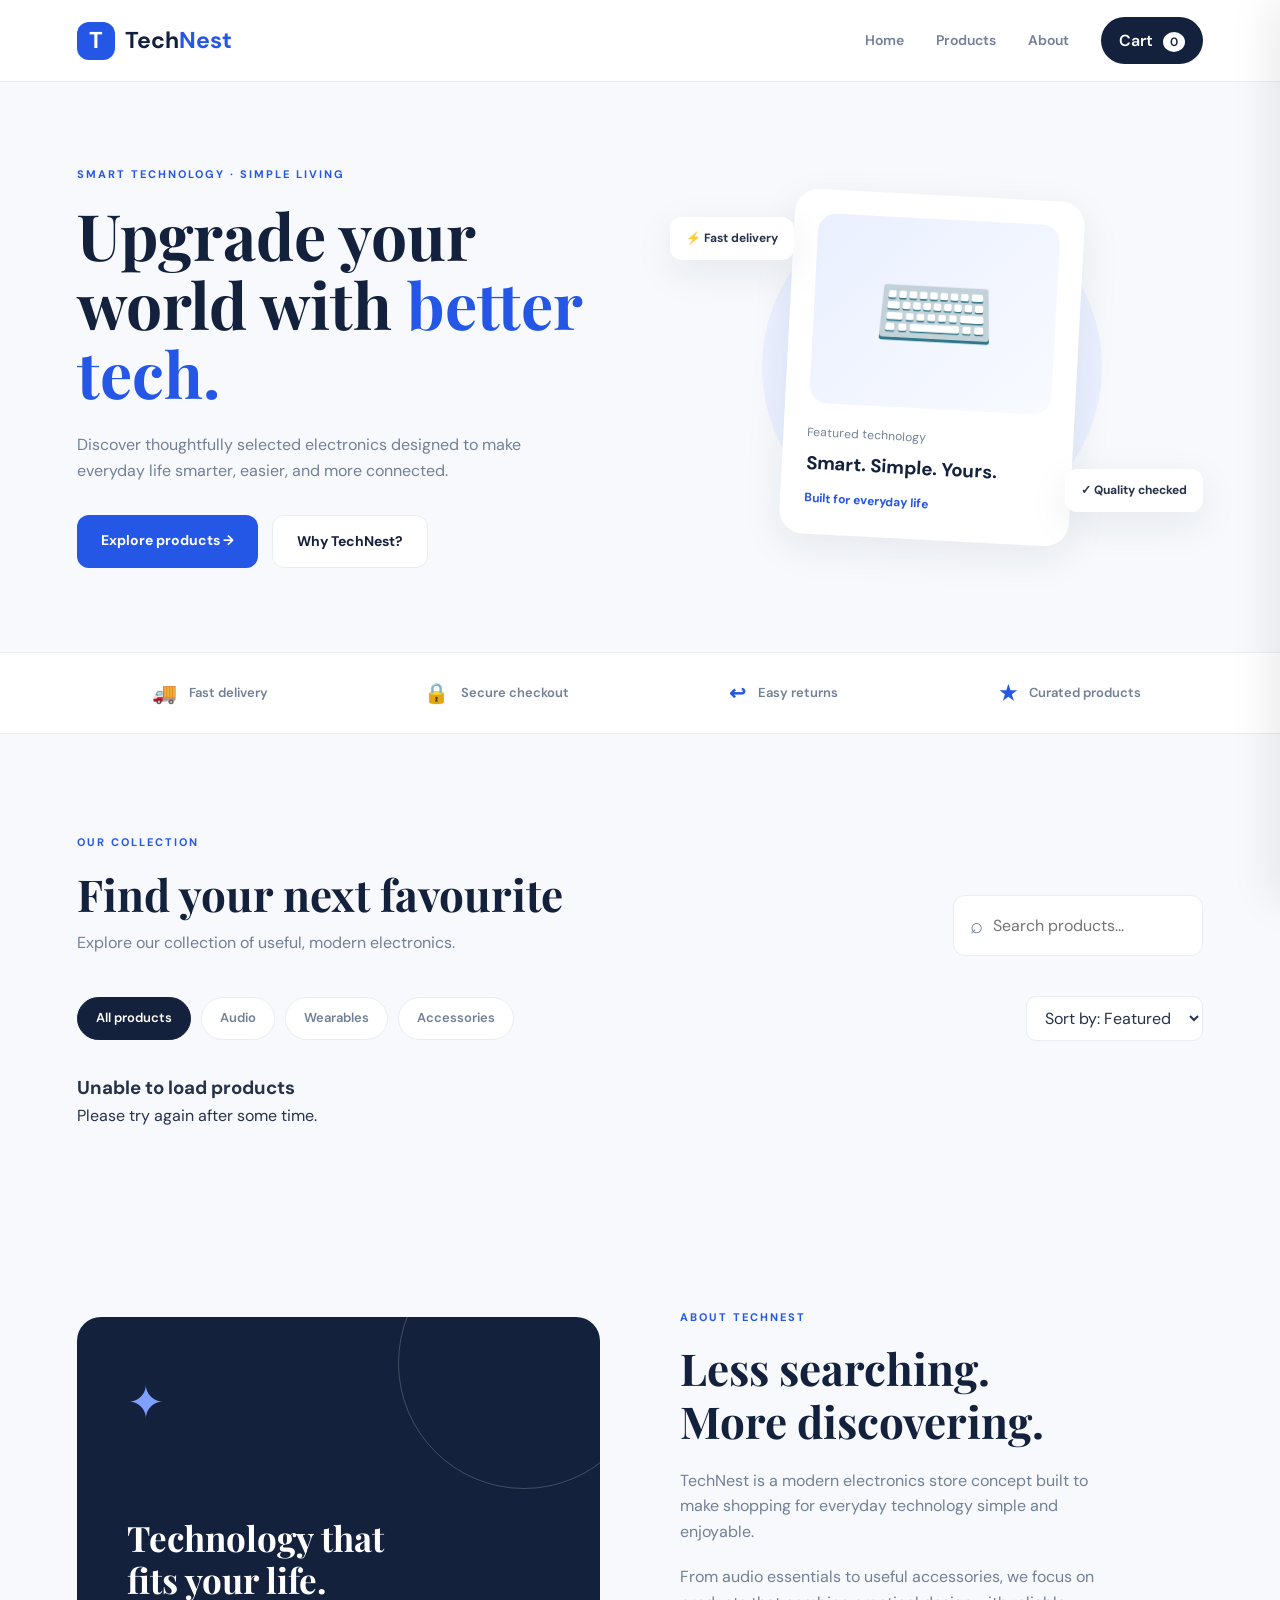
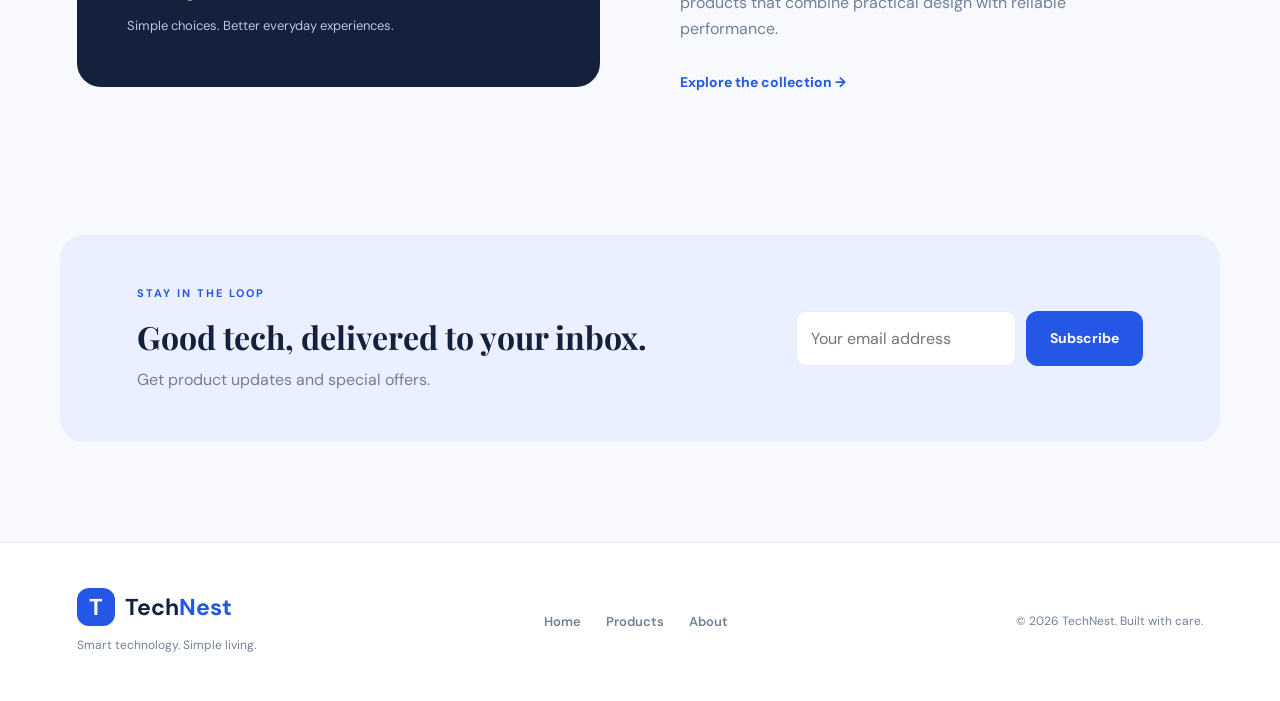
<file: index.html>
<!DOCTYPE html>
<html lang="en">
<head>
    <meta charset="UTF-8">
    <meta name="viewport" content="width=device-width, initial-scale=1.0">
    <meta http-equiv="refresh" content="0; url=frontend/index.html">
    <title>TechNest Store</title>
</head>
<body>
    <p>Loading TechNest Store...</p>

    <script>
        window.location.href = "frontend/index.html";
    </script>
</body>
</html>
</file>
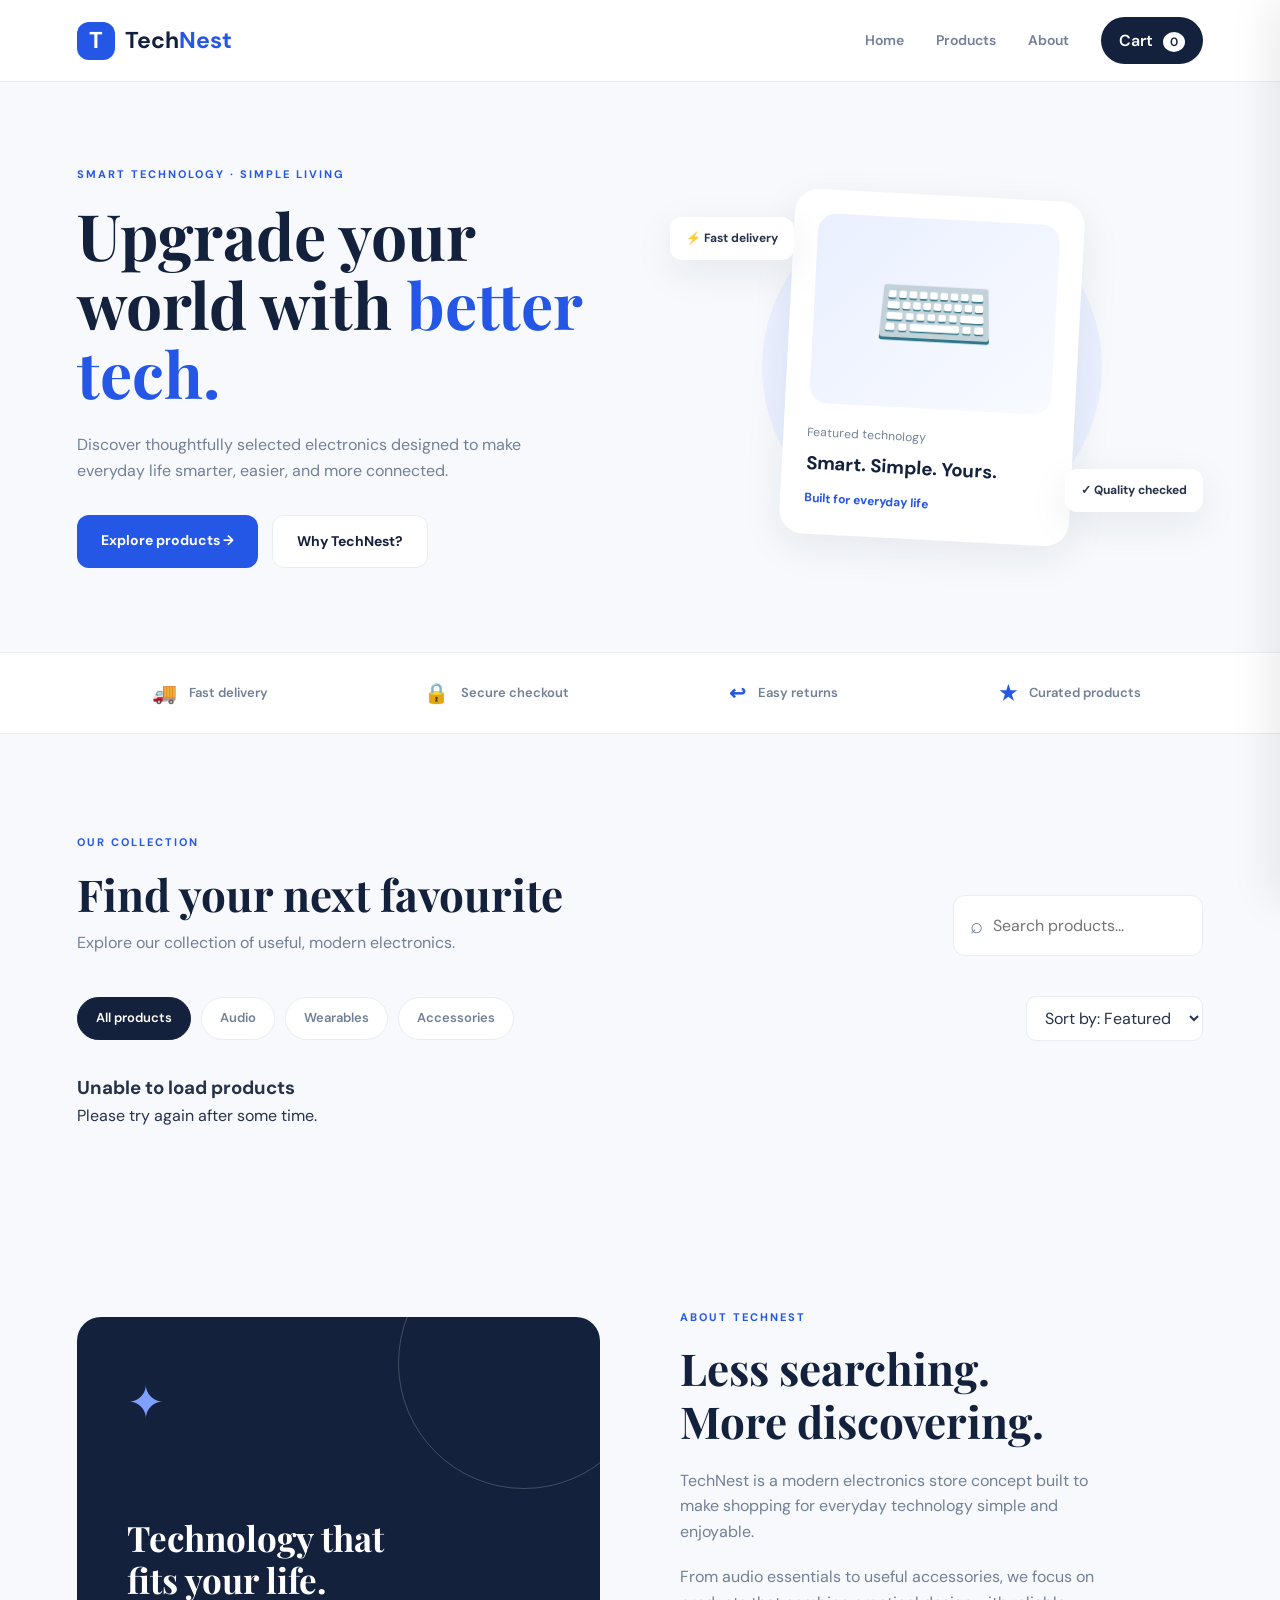
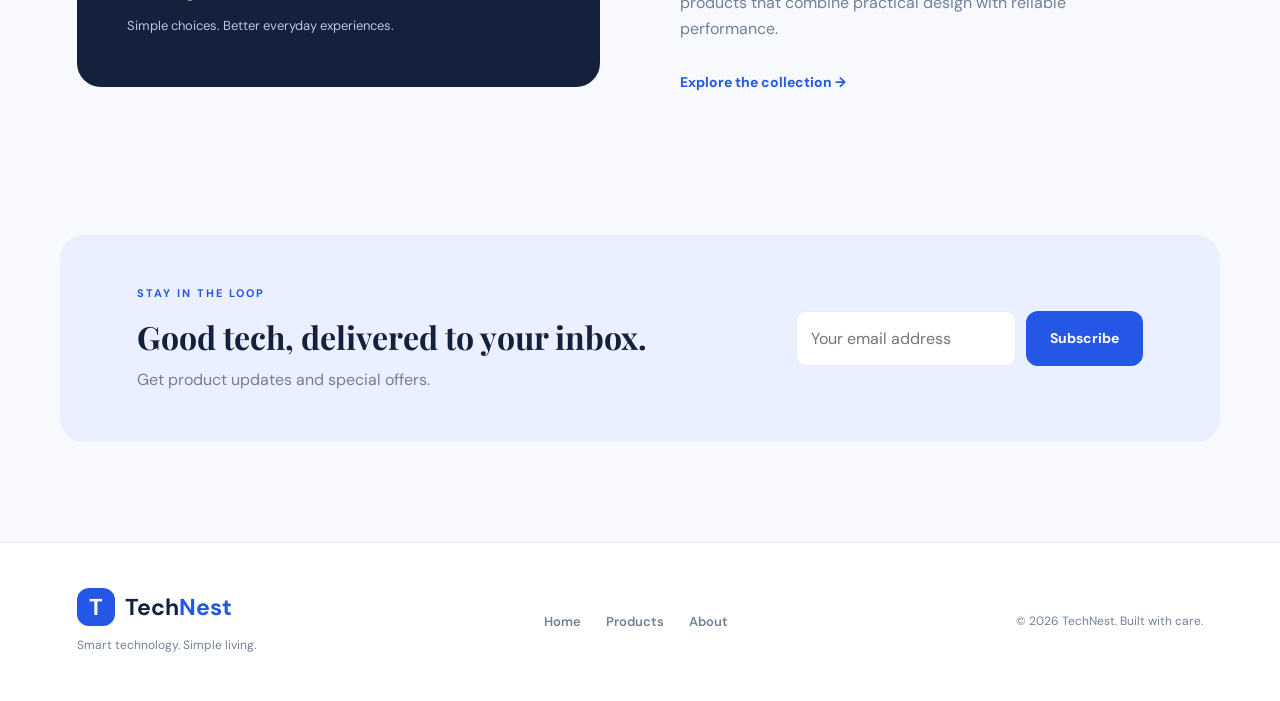
<file: frontend/index.html>
<!DOCTYPE html>
<html lang="en">
<head>
  <meta charset="UTF-8">
  <meta name="viewport" content="width=device-width, initial-scale=1.0">
  <meta name="description" content="TechNest - Discover smart technology and everyday electronics.">
  <title>TechNest | Smart Electronics Store</title>
  <link rel="stylesheet" href="style.css">
</head>
<body>

  <!-- ================= NAVBAR ================= -->

  <header class="navbar">
    <a href="#home" class="logo">
      <span class="logo-icon">T</span>
      <span>Tech<span>Nest</span></span>
    </a>

    <nav class="nav-links" id="navLinks">
      <a href="#home">Home</a>
      <a href="#products">Products</a>
      <a href="#about">About</a>

      <button class="nav-cart" id="navCartBtn">
        Cart <span id="cartCount">0</span>
      </button>
    </nav>

    <button class="menu-btn" id="menuBtn" aria-label="Open menu">
      ☰
    </button>
  </header>


  <main>

    <!-- ================= HERO ================= -->

    <section class="hero" id="home">

      <div class="hero-content">

        <p class="eyebrow">
          SMART TECHNOLOGY · SIMPLE LIVING
        </p>

        <h1>
          Upgrade your world with <span>better tech.</span>
        </h1>

        <p class="hero-text">
          Discover thoughtfully selected electronics designed to make
          everyday life smarter, easier, and more connected.
        </p>

        <div class="hero-actions">

          <a href="#products" class="btn btn-primary">
            Explore products →
          </a>

          <a href="#about" class="btn btn-secondary">
            Why TechNest?
          </a>

        </div>

      </div>


      <div class="hero-visual">

        <div class="hero-circle"></div>

        <div class="hero-card">

          <div class="product-art laptop-art">
            ⌨️
          </div>

          <p>Featured technology</p>

          <h3>Smart. Simple. Yours.</h3>

          <span class="hero-price">
            Built for everyday life
          </span>

        </div>

        <div class="floating-tag tag-one">
          ⚡ Fast delivery
        </div>

        <div class="floating-tag tag-two">
          ✓ Quality checked
        </div>

      </div>

    </section>


    <!-- ================= TRUST STRIP ================= -->

    <section class="trust-strip">

      <div>
        <strong>🚚</strong>
        <span>Fast delivery</span>
      </div>

      <div>
        <strong>🔒</strong>
        <span>Secure checkout</span>
      </div>

      <div>
        <strong>↩</strong>
        <span>Easy returns</span>
      </div>

      <div>
        <strong>★</strong>
        <span>Curated products</span>
      </div>

    </section>


    <!-- ================= PRODUCTS ================= -->

    <section class="products-section" id="products">

      <div class="section-heading">

        <div>

          <p class="eyebrow">
            OUR COLLECTION
          </p>

          <h2>
            Find your next favourite
          </h2>

          <p>
            Explore our collection of useful, modern electronics.
          </p>

        </div>


        <div class="search-box">

          <span>⌕</span>

          <input
            type="search"
            id="searchInput"
            placeholder="Search products..."
          >

        </div>

      </div>


      <div class="filter-row">

        <div class="category-filters" id="categoryFilters">

          <button
            class="filter-btn active"
            data-category="All"
          >
            All products
          </button>

          <button
            class="filter-btn"
            data-category="Audio"
          >
            Audio
          </button>

          <button
            class="filter-btn"
            data-category="Wearables"
          >
            Wearables
          </button>

          <button
            class="filter-btn"
            data-category="Accessories"
          >
            Accessories
          </button>

        </div>


        <select
          id="sortSelect"
          class="sort-select"
          aria-label="Sort products"
        >

          <option value="default">
            Sort by: Featured
          </option>

          <option value="low">
            Price: Low to high
          </option>

          <option value="high">
            Price: High to low
          </option>

          <option value="rating">
            Top rated
          </option>

        </select>

      </div>


      <!-- Products will be loaded from backend -->

      <div
        class="product-grid"
        id="productGrid"
      ></div>


      <p
        class="empty-state"
        id="emptyState"
      >
        No products found. Try another search.
      </p>

    </section>


    <!-- ================= ABOUT ================= -->

    <section class="about-section" id="about">

      <div class="about-visual">

        <div class="about-icon">
          ✦
        </div>

        <h3>
          Technology that<br>
          fits your life.
        </h3>

        <p>
          Simple choices. Better everyday experiences.
        </p>

      </div>


      <div class="about-content">

        <p class="eyebrow">
          ABOUT TECHNEST
        </p>

        <h2>
          Less searching.<br>
          More discovering.
        </h2>

        <p>
          TechNest is a modern electronics store concept built to make
          shopping for everyday technology simple and enjoyable.
        </p>

        <p>
          From audio essentials to useful accessories, we focus on
          products that combine practical design with reliable performance.
        </p>

        <a href="#products" class="text-link">
          Explore the collection →
        </a>

      </div>

    </section>


    <!-- ================= NEWSLETTER ================= -->

    <section class="newsletter">

      <div>

        <p class="eyebrow">
          STAY IN THE LOOP
        </p>

        <h2>
          Good tech, delivered to your inbox.
        </h2>

        <p>
          Get product updates and special offers.
        </p>

      </div>


      <form
        class="newsletter-form"
        id="newsletterForm"
      >

        <input
          type="email"
          id="emailInput"
          placeholder="Your email address"
          required
        >

        <button
          type="submit"
          class="btn btn-primary"
        >
          Subscribe
        </button>

      </form>

    </section>

  </main>


  <!-- ================= FOOTER ================= -->

  <footer class="footer">

    <div>

      <a href="#home" class="logo footer-logo">

        <span class="logo-icon">
          T
        </span>

        <span>
          Tech<span>Nest</span>
        </span>

      </a>

      <p>
        Smart technology. Simple living.
      </p>

    </div>


    <div class="footer-links">

      <a href="#home">Home</a>
      <a href="#products">Products</a>
      <a href="#about">About</a>

    </div>


    <p class="copyright">
      © 2026 TechNest. Built with care.
    </p>

  </footer>


  <!-- ================= CART OVERLAY ================= -->

  <div
    class="cart-overlay"
    id="cartOverlay"
  ></div>


  <!-- ================= CART DRAWER ================= -->

  <aside
    class="cart-drawer"
    id="cartDrawer"
  >

    <div class="cart-header">

      <div>

        <p class="eyebrow">
          YOUR BAG
        </p>

        <h2>
          Shopping cart
        </h2>

      </div>


      <button
        class="close-cart"
        id="closeCart"
        aria-label="Close cart"
      >
        ×
      </button>

    </div>


    <div
      class="cart-items"
      id="cartItems"
    ></div>


    <div class="cart-footer">

      <div class="cart-total">

        <span>
          Total
        </span>

        <strong id="cartTotal">
          ₹0
        </strong>

      </div>


      <button
        class="btn btn-primary checkout-btn"
        id="checkoutBtn"
      >
        Proceed to checkout
      </button>

    </div>

  </aside>


  <!-- ================= PRODUCT DETAILS MODAL ================= -->

  <div
    class="product-modal"
    id="productModal"
    aria-hidden="true"
  >

    <div
      class="product-modal-content"
      role="dialog"
      aria-modal="true"
      aria-labelledby="modalProductName"
    >

      <!-- Close button -->

      <button
        type="button"
        class="product-modal-close"
        id="closeProductModal"
        aria-label="Close product details"
      >
        ×
      </button>


      <!-- Product image / emoji -->

      <div
        class="product-modal-image"
        id="modalProductImage"
      >
        🎧
      </div>


      <!-- Product information -->

      <div class="product-modal-info">

        <span
          class="product-category"
          id="modalProductCategory"
        >
          Audio
        </span>


        <h2 id="modalProductName">
          Product Name
        </h2>


        <div
          class="product-rating"
          id="modalProductRating"
        >
          ★ 4.8
        </div>


        <p
          class="product-modal-description"
          id="modalProductDescription"
        >
          Product description will appear here.
        </p>


        <div
          class="product-modal-price"
          id="modalProductPrice"
        >
          ₹2,499
        </div>


        <button
          type="button"
          class="modal-add-btn"
          id="modalAddToCart"
        >
          Add to Cart
        </button>

      </div>

    </div>

  </div>


  <!-- ================= TOAST ================= -->

  <div
    class="toast"
    id="toast"
  ></div>


  <!-- ================= JAVASCRIPT ================= -->

  <script src="app.js"></script>

</body>
</html>
</file>
<file: frontend/style.css>
@import url('https://fonts.googleapis.com/css2?family=DM+Sans:wght@400;500;600;700&family=Playfair+Display:wght@600;700&display=swap');

:root {
  --primary: #2457e6;
  --primary-dark: #1741b5;
  --dark: #14213d;
  --text: #25324a;
  --muted: #718096;
  --bg: #f7f9fc;
  --white: #ffffff;
  --border: #e8edf5;
  --soft-blue: #eaf0ff;
  --shadow: 0 12px 40px rgba(20, 33, 61, 0.08);
}

* {
  margin: 0;
  padding: 0;
  box-sizing: border-box;
}

html {
  scroll-behavior: smooth;
}

body {
  font-family: 'DM Sans', sans-serif;
  color: var(--text);
  background: var(--bg);
  line-height: 1.6;
}

a {
  text-decoration: none;
  color: inherit;
}

button,
input,
select {
  font: inherit;
}

button {
  cursor: pointer;
}

.navbar {
  height: 82px;
  display: flex;
  align-items: center;
  justify-content: space-between;
  padding: 0 6%;
  background: var(--white);
  border-bottom: 1px solid var(--border);
  position: sticky;
  top: 0;
  z-index: 100;
}

.logo {
  display: flex;
  align-items: center;
  gap: 10px;
  font-size: 23px;
  font-weight: 700;
  color: var(--dark);
}

.logo > span:last-child > span {
  color: var(--primary);
}

.logo-icon {
  width: 38px;
  height: 38px;
  display: grid;
  place-items: center;
  background: var(--primary);
  color: white;
  border-radius: 12px;
  font-weight: 700;
}

.nav-links {
  display: flex;
  align-items: center;
  gap: 32px;
}

.nav-links a {
  color: var(--muted);
  font-size: 14px;
  font-weight: 600;
  transition: color 0.2s;
}

.nav-links a:hover {
  color: var(--primary);
}

.nav-cart {
  background: var(--dark);
  color: white;
  border: none;
  border-radius: 30px;
  padding: 11px 18px;
  font-weight: 600;
}

.nav-cart span {
  background: white;
  color: var(--dark);
  border-radius: 50%;
  padding: 2px 7px;
  margin-left: 6px;
  font-size: 12px;
}

.menu-btn {
  display: none;
  background: none;
  border: none;
  font-size: 25px;
  color: var(--dark);
}

.hero {
  max-width: 1280px;
  margin: auto;
  min-height: 570px;
  display: grid;
  grid-template-columns: 1fr 1fr;
  align-items: center;
  gap: 40px;
  padding: 80px 6%;
}

.eyebrow {
  color: var(--primary);
  font-size: 11px;
  font-weight: 700;
  letter-spacing: 2px;
  margin-bottom: 16px;
}

.hero h1 {
  font-family: 'Playfair Display', serif;
  font-size: clamp(42px, 5vw, 68px);
  line-height: 1.08;
  color: var(--dark);
  max-width: 600px;
}

.hero h1 span {
  color: var(--primary);
}

.hero-text {
  color: var(--muted);
  font-size: 16px;
  max-width: 470px;
  margin: 25px 0 32px;
}

.hero-actions {
  display: flex;
  flex-wrap: wrap;
  gap: 14px;
}

.btn {
  display: inline-block;
  border: none;
  border-radius: 12px;
  padding: 14px 24px;
  font-weight: 700;
  font-size: 14px;
  transition: 0.2s;
}

.btn-primary {
  background: var(--primary);
  color: white;
}

.btn-primary:hover {
  background: var(--primary-dark);
  transform: translateY(-2px);
}

.btn-secondary {
  background: white;
  color: var(--dark);
  border: 1px solid var(--border);
}

.btn-secondary:hover {
  border-color: var(--primary);
  color: var(--primary);
}

.hero-visual {
  position: relative;
  min-height: 380px;
  display: grid;
  place-items: center;
}

.hero-circle {
  position: absolute;
  width: 340px;
  height: 340px;
  border-radius: 50%;
  background: var(--soft-blue);
}

.hero-card {
  position: relative;
  width: 290px;
  padding: 24px;
  background: white;
  border-radius: 24px;
  box-shadow: var(--shadow);
  transform: rotate(3deg);
  z-index: 1;
}

.product-art {
  height: 190px;
  display: grid;
  place-items: center;
  font-size: 100px;
  background: linear-gradient(135deg, #eaf0ff, #f8faff);
  border-radius: 18px;
  margin-bottom: 20px;
}

.hero-card p {
  font-size: 12px;
  color: var(--muted);
}

.hero-card h3 {
  color: var(--dark);
  margin: 6px 0;
}

.hero-price {
  color: var(--primary);
  font-size: 12px;
  font-weight: 700;
}

.floating-tag {
  position: absolute;
  background: white;
  padding: 12px 16px;
  border-radius: 12px;
  box-shadow: var(--shadow);
  font-size: 12px;
  font-weight: 700;
  z-index: 2;
}

.tag-one {
  top: 40px;
  left: 10px;
}

.tag-two {
  bottom: 45px;
  right: 0;
}

.trust-strip {
  display: grid;
  grid-template-columns: repeat(4, 1fr);
  gap: 20px;
  padding: 24px 6%;
  background: white;
  border-top: 1px solid var(--border);
  border-bottom: 1px solid var(--border);
}

.trust-strip div {
  display: flex;
  align-items: center;
  justify-content: center;
  gap: 12px;
  color: var(--muted);
  font-size: 13px;
  font-weight: 600;
}

.trust-strip strong {
  font-size: 20px;
  color: var(--primary);
}

.products-section {
  max-width: 1280px;
  margin: auto;
  padding: 100px 6%;
}

.section-heading {
  display: flex;
  justify-content: space-between;
  align-items: end;
  gap: 30px;
  margin-bottom: 40px;
}

.section-heading h2,
.about-content h2,
.newsletter h2 {
  font-family: 'Playfair Display', serif;
  color: var(--dark);
  font-size: clamp(30px, 4vw, 44px);
  line-height: 1.2;
}

.section-heading p:not(.eyebrow) {
  color: var(--muted);
  margin-top: 10px;
}

.search-box {
  display: flex;
  align-items: center;
  gap: 10px;
  background: white;
  border: 1px solid var(--border);
  border-radius: 12px;
  padding: 12px 16px;
  min-width: 250px;
}

.search-box span {
  font-size: 22px;
  color: var(--muted);
}

.search-box input {
  border: none;
  outline: none;
  width: 100%;
  color: var(--text);
}

.filter-row {
  display: flex;
  justify-content: space-between;
  align-items: center;
  gap: 20px;
  margin-bottom: 32px;
}

.category-filters {
  display: flex;
  flex-wrap: wrap;
  gap: 10px;
}

.filter-btn {
  background: white;
  color: var(--muted);
  border: 1px solid var(--border);
  padding: 10px 18px;
  border-radius: 30px;
  font-size: 13px;
  font-weight: 600;
}

.filter-btn.active,
.filter-btn:hover {
  background: var(--dark);
  color: white;
  border-color: var(--dark);
}

.sort-select {
  border: 1px solid var(--border);
  background: white;
  border-radius: 10px;
  padding: 10px 14px;
  color: var(--text);
  outline: none;
}

.product-grid {
  display: grid;
  grid-template-columns: repeat(4, 1fr);
  gap: 24px;
}

.product-card {
  background: white;
  border: 1px solid var(--border);
  border-radius: 18px;
  overflow: hidden;
  transition: 0.25s;
}

.product-card:hover {
  transform: translateY(-5px);
  box-shadow: var(--shadow);
}

.product-image {
  height: 210px;
  display: grid;
  place-items: center;
  font-size: 80px;
  background: #f3f6fc;
  position: relative;
}

.product-badge {
  position: absolute;
  top: 14px;
  left: 14px;
  background: var(--dark);
  color: white;
  padding: 5px 9px;
  border-radius: 6px;
  font-size: 10px;
  font-weight: 700;
}

.product-info {
  padding: 20px;
}

.product-category {
  color: var(--primary);
  font-size: 10px;
  font-weight: 700;
  text-transform: uppercase;
  letter-spacing: 1px;
}

.product-info h3 {
  font-size: 16px;
  color: var(--dark);
  margin: 8px 0;
}

.product-rating {
  color: #f5a623;
  font-size: 12px;
}

.product-rating span {
  color: var(--muted);
  margin-left: 5px;
}

.product-bottom {
  display: flex;
  justify-content: space-between;
  align-items: center;
  margin-top: 16px;
}

.product-price {
  font-size: 18px;
  font-weight: 700;
  color: var(--dark);
}

.add-btn {
  width: 36px;
  height: 36px;
  border: none;
  border-radius: 10px;
  background: var(--soft-blue);
  color: var(--primary);
  font-size: 22px;
  font-weight: 500;
}

.add-btn:hover {
  background: var(--primary);
  color: white;
}

.empty-state {
  display: none;
  text-align: center;
  padding: 40px;
  color: var(--muted);
}

.about-section {
  max-width: 1280px;
  margin: auto;
  padding: 80px 6%;
  display: grid;
  grid-template-columns: 1fr 1fr;
  gap: 80px;
  align-items: center;
}

.about-visual {
  min-height: 370px;
  border-radius: 24px;
  background: var(--dark);
  color: white;
  padding: 50px;
  display: flex;
  flex-direction: column;
  justify-content: end;
  position: relative;
  overflow: hidden;
}

.about-visual::before {
  content: '';
  position: absolute;
  width: 250px;
  height: 250px;
  border: 1px solid rgba(255,255,255,0.2);
  border-radius: 50%;
  top: -80px;
  right: -50px;
}

.about-icon {
  font-size: 45px;
  color: #7fa0ff;
  margin-bottom: auto;
}

.about-visual h3 {
  font-family: 'Playfair Display', serif;
  font-size: 35px;
  line-height: 1.2;
}

.about-visual p {
  color: #b8c5e0;
  margin-top: 15px;
  font-size: 13px;
}

.about-content p:not(.eyebrow) {
  color: var(--muted);
  margin: 20px 0;
  max-width: 450px;
}

.text-link {
  display: inline-block;
  color: var(--primary);
  font-weight: 700;
  font-size: 14px;
  margin-top: 10px;
}

.newsletter {
  max-width: 1160px;
  margin: 60px auto 100px;
  padding: 50px 6%;
  background: #eaf0ff;
  border-radius: 24px;
  display: flex;
  align-items: center;
  justify-content: space-between;
  gap: 30px;
}

.newsletter h2 {
  font-size: 32px;
}

.newsletter p:not(.eyebrow) {
  color: var(--muted);
  margin-top: 10px;
}

.newsletter-form {
  display: flex;
  gap: 10px;
  min-width: 340px;
}

.newsletter-form input {
  min-width: 0;
  flex: 1;
  padding: 14px;
  border: 1px solid var(--border);
  border-radius: 10px;
  outline: none;
}

.footer {
  background: white;
  border-top: 1px solid var(--border);
  padding: 45px 6%;
  display: flex;
  align-items: center;
  justify-content: space-between;
  gap: 30px;
}

.footer p {
  color: var(--muted);
  font-size: 12px;
  margin-top: 10px;
}

.footer-links {
  display: flex;
  gap: 25px;
  font-size: 13px;
  font-weight: 600;
  color: var(--muted);
}

.copyright {
  margin-top: 0 !important;
}

.cart-overlay {
  position: fixed;
  inset: 0;
  background: rgba(20, 33, 61, 0.35);
  opacity: 0;
  pointer-events: none;
  transition: 0.3s;
  z-index: 199;
}

.cart-overlay.open {
  opacity: 1;
  pointer-events: auto;
}

.cart-drawer {
  position: fixed;
  top: 0;
  right: -430px;
  width: min(430px, 100%);
  height: 100vh;
  background: white;
  z-index: 200;
  transition: 0.3s;
  display: flex;
  flex-direction: column;
  box-shadow: -10px 0 40px rgba(0,0,0,0.08);
}

.cart-drawer.open {
  right: 0;
}

.cart-header {
  padding: 30px;
  border-bottom: 1px solid var(--border);
  display: flex;
  justify-content: space-between;
  align-items: center;
}

.cart-header h2 {
  color: var(--dark);
  font-size: 24px;
}

.close-cart {
  background: var(--bg);
  border: none;
  width: 36px;
  height: 36px;
  border-radius: 50%;
  font-size: 25px;
  color: var(--dark);
}

.cart-items {
  flex: 1;
  overflow-y: auto;
  padding: 20px 30px;
}

.cart-item {
  display: flex;
  align-items: center;
  gap: 15px;
  padding: 16px 0;
  border-bottom: 1px solid var(--border);
}

.cart-item-image {
  width: 65px;
  height: 65px;
  display: grid;
  place-items: center;
  background: #f3f6fc;
  border-radius: 10px;
  font-size: 30px;
}

.cart-item-info {
  flex: 1;
}

.cart-item-info h4 {
  font-size: 13px;
  color: var(--dark);
}

.cart-item-info p {
  color: var(--muted);
  font-size: 12px;
  margin-top: 4px;
}

.cart-qty {
  display: flex;
  align-items: center;
  gap: 8px;
  margin-top: 8px;
}

.cart-qty button {
  width: 22px;
  height: 22px;
  border: 1px solid var(--border);
  background: white;
  border-radius: 5px;
}

.remove-item {
  background: none;
  border: none;
  color: #d9534f;
  font-size: 12px;
}

.empty-cart {
  text-align: center;
  color: var(--muted);
  padding: 50px 10px;
}

.cart-footer {
  padding: 25px 30px;
  border-top: 1px solid var(--border);
}

.cart-total {
  display: flex;
  justify-content: space-between;
  margin-bottom: 20px;
  font-size: 15px;
}

.cart-total strong {
  font-size: 22px;
  color: var(--dark);
}

.checkout-btn {
  width: 100%;
}

.toast {
  position: fixed;
  bottom: 25px;
  left: 50%;
  transform: translate(-50%, 100px);
  background: var(--dark);
  color: white;
  padding: 14px 24px;
  border-radius: 10px;
  font-size: 13px;
  opacity: 0;
  transition: 0.3s;
  z-index: 300;
}

.toast.show {
  opacity: 1;
  transform: translate(-50%, 0);
}

@media (max-width: 1000px) {
  .product-grid {
    grid-template-columns: repeat(3, 1fr);
  }

  .hero {
    padding-top: 60px;
  }

  .hero h1 {
    font-size: 48px;
  }
}

@media (max-width: 768px) {
  .navbar {
    height: 70px;
  }

  .nav-links {
    position: absolute;
    top: 70px;
    left: 0;
    right: 0;
    background: white;
    flex-direction: column;
    align-items: stretch;
    gap: 0;
    padding: 10px 6%;
    border-bottom: 1px solid var(--border);
    display: none;
  }

  .nav-links.open {
    display: flex;
  }

  .nav-links a,
  .nav-cart {
    margin: 5px 0;
    text-align: center;
    padding: 12px;
  }

  .menu-btn {
    display: block;
  }

  .hero {
    grid-template-columns: 1fr;
    padding: 60px 6%;
    text-align: center;
  }

  .hero h1 {
    font-size: 43px;
  }

  .hero-text {
    margin: 20px auto 28px;
  }

  .hero-actions {
    justify-content: center;
  }

  .hero-visual {
    min-height: 300px;
  }

  .hero-circle {
    width: 270px;
    height: 270px;
  }

  .hero-card {
    width: 240px;
  }

  .product-art {
    height: 150px;
    font-size: 70px;
  }

  .trust-strip {
    grid-template-columns: repeat(2, 1fr);
  }

  .products-section,
  .about-section {
    padding: 70px 6%;
  }

  .section-heading {
    align-items: stretch;
    flex-direction: column;
  }

  .search-box {
    min-width: 0;
  }

  .filter-row {
    align-items: stretch;
    flex-direction: column;
  }

  .sort-select {
    width: 100%;
  }

  .product-grid {
    grid-template-columns: repeat(2, 1fr);
    gap: 14px;
  }

  .product-info {
    padding: 15px;
  }

  .product-image {
    height: 160px;
  }

  .about-section {
    grid-template-columns: 1fr;
    gap: 40px;
  }

  .newsletter {
    margin: 30px 6% 70px;
    padding: 35px 25px;
    flex-direction: column;
    align-items: stretch;
  }

  .newsletter-form {
    min-width: 0;
    flex-direction: column;
  }

  .footer {
    flex-direction: column;
    align-items: flex-start;
  }

  .footer-links {
    flex-wrap: wrap;
  }
}

@media (max-width: 420px) {
  .hero h1 {
    font-size: 36px;
  }

  .product-grid {
    grid-template-columns: 1fr;
  }

  .product-image {
    height: 220px;
  }

  .product-art {
    height: 170px;
  }

  .category-filters {
    display: grid;
    grid-template-columns: 1fr 1fr;
  }

  .filter-btn {
    padding: 9px 8px;
    font-size: 12px;
  }
}

/* ===============================
   PRODUCT DETAILS MODAL
================================ */

.product-modal {
  position: fixed;
  inset: 0;
  z-index: 9999;
  display: none;
  align-items: center;
  justify-content: center;
  padding: 20px;
  background: rgba(20, 33, 61, 0.65);
  backdrop-filter: blur(6px);
}

.product-modal.open {
  display: flex;
}

.product-modal-content {
  position: relative;
  display: grid;
  grid-template-columns: 1fr 1fr;
  width: min(850px, 100%);
  max-height: 90vh;
  overflow-y: auto;
  background: var(--white);
  border-radius: 24px;
  box-shadow: 0 25px 80px rgba(20, 33, 61, 0.25);
  animation: modalAppear 0.25s ease;
}

@keyframes modalAppear {
  from {
    opacity: 0;
    transform: translateY(20px) scale(0.96);
  }

  to {
    opacity: 1;
    transform: translateY(0) scale(1);
  }
}

/* Product image / emoji */

.product-modal-image {
  min-height: 360px;
  display: grid;
  place-items: center;
  padding: 40px;
  background: linear-gradient(135deg, #eaf0ff, #f8faff);
  font-size: 130px;
}

/* Product information */

.product-modal-info {
  display: flex;
  flex-direction: column;
  justify-content: center;
  padding: 45px 40px;
}

.product-modal-info .product-category {
  display: inline-block;
  width: fit-content;
  margin-bottom: 14px;
  color: var(--primary);
  font-size: 13px;
  font-weight: 700;
  letter-spacing: 1.5px;
  text-transform: uppercase;
}

.product-modal-info h2 {
  margin: 0 0 15px;
  color: var(--dark);
  font-size: 32px;
  line-height: 1.2;
}

.product-modal-info .product-rating {
  margin-bottom: 22px;
  color: #f5a623;
  font-size: 15px;
  font-weight: 600;
}

.product-modal-description {
  margin-bottom: 28px;
  color: var(--muted);
  font-size: 16px;
  line-height: 1.8;
}

.product-modal-price {
  margin-bottom: 28px;
  color: var(--dark);
  font-size: 30px;
  font-weight: 800;
}

.modal-add-btn {
  width: 100%;
  padding: 15px 22px;
  border: none;
  border-radius: 12px;
  background: var(--primary);
  color: var(--white);
  cursor: pointer;
  font-size: 16px;
  font-weight: 700;
  transition: background 0.2s ease, transform 0.2s ease;
}

.modal-add-btn:hover {
  background: var(--primary-dark);
  transform: translateY(-2px);
}

/* Close button */

.product-modal-close {
  position: absolute;
  top: 18px;
  right: 18px;
  z-index: 2;
  display: grid;
  place-items: center;
  width: 38px;
  height: 38px;
  padding: 0;
  border: none;
  border-radius: 50%;
  background: var(--white);
  color: var(--dark);
  cursor: pointer;
  font-size: 24px;
  line-height: 1;
  box-shadow: 0 4px 15px rgba(20, 33, 61, 0.12);
  transition: background 0.2s ease, transform 0.2s ease;
}

.product-modal-close:hover {
  background: var(--soft-blue);
  transform: rotate(90deg);
}

/* Make product cards look clickable */

.product-card {
  cursor: pointer;
}

.product-card .add-btn {
  position: relative;
  z-index: 2;
}

/* ===============================
   MOBILE MODAL
================================ */

@media (max-width: 700px) {
  .product-modal {
    padding: 12px;
  }

  .product-modal-content {
    grid-template-columns: 1fr;
    max-height: 92vh;
    border-radius: 18px;
  }

  .product-modal-image {
    min-height: 220px;
    padding: 25px;
    font-size: 90px;
  }

  .product-modal-info {
    padding: 30px 24px;
  }

  .product-modal-info h2 {
    font-size: 25px;
  }

  .product-modal-price {
    font-size: 26px;
  }
}
</file>
